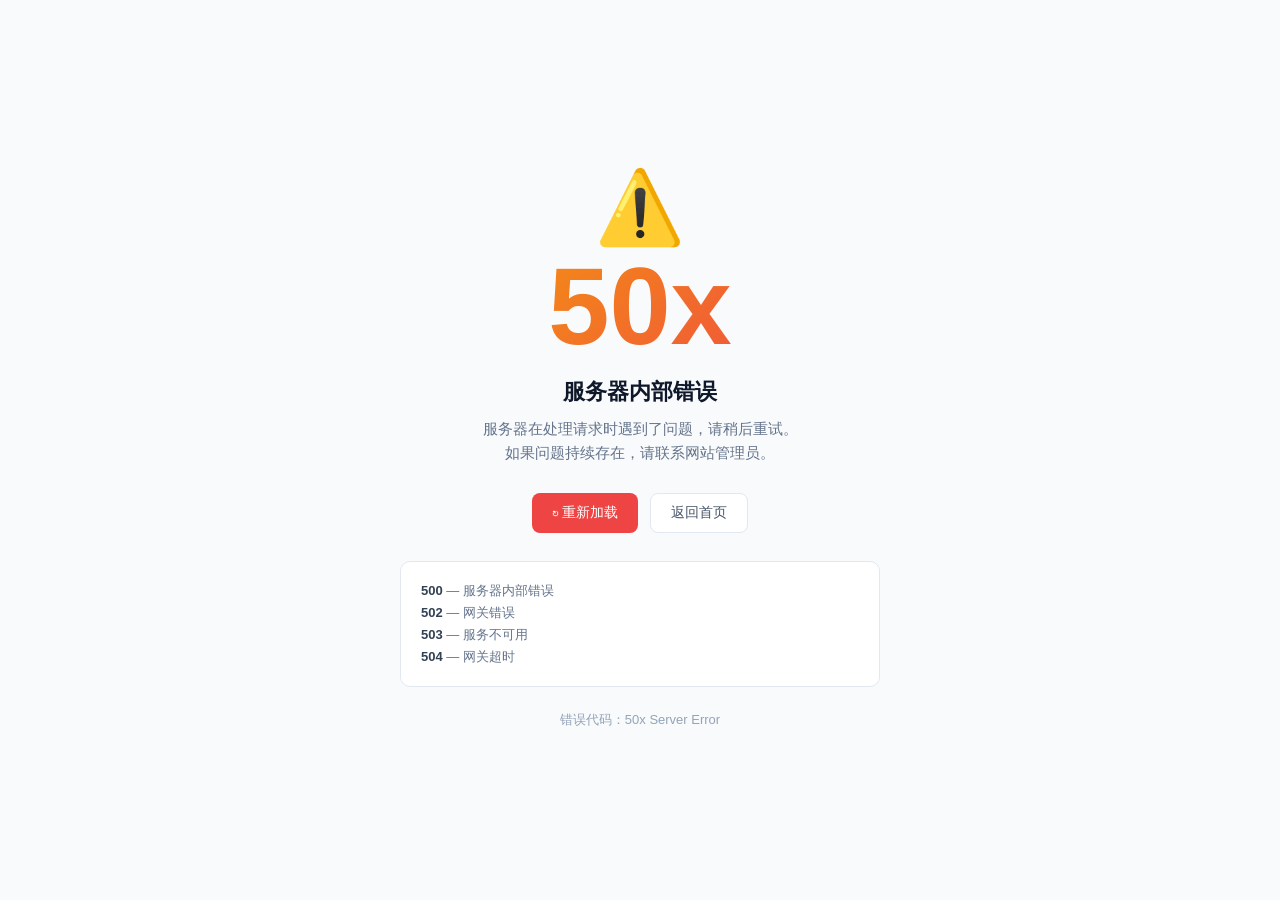
<file: front-end/50x.html>
<!DOCTYPE html>
<html lang="zh-CN">
<head>
  <meta charset="UTF-8">
  <meta name="viewport" content="width=device-width, initial-scale=1.0">
  <title>500 - 服务器内部错误</title>
  <style>
    * {
      margin: 0;
      padding: 0;
      box-sizing: border-box;
    }

    body {
      font-family: -apple-system, BlinkMacSystemFont, "Segoe UI", Roboto, "Helvetica Neue", Arial, "PingFang SC", "Microsoft YaHei", sans-serif;
      min-height: 100vh;
      display: flex;
      align-items: center;
      justify-content: center;
      background: #f8fafc;
      color: #1e293b;
      padding: 20px;
    }

    .container {
      text-align: center;
      max-width: 480px;
      width: 100%;
    }

    .icon {
      font-size: 72px;
      line-height: 1;
      margin-bottom: 8px;
      animation: pulse 2s ease-in-out infinite;
    }

    @keyframes pulse {
      0%, 100% { transform: scale(1); opacity: 1; }
      50% { transform: scale(1.08); opacity: 0.85; }
    }

    .code {
      font-size: clamp(64px, 16vw, 110px);
      font-weight: 800;
      line-height: 1;
      background: linear-gradient(135deg, #f59e0b, #ef4444);
      -webkit-background-clip: text;
      background-clip: text;
      -webkit-text-fill-color: transparent;
    }

    .title {
      font-size: 22px;
      font-weight: 600;
      margin-top: 16px;
      color: #0f172a;
    }

    .desc {
      font-size: 15px;
      color: #64748b;
      margin-top: 10px;
      line-height: 1.6;
    }

    .actions {
      margin-top: 28px;
      display: flex;
      gap: 12px;
      justify-content: center;
      flex-wrap: wrap;
    }

    .btn {
      display: inline-flex;
      align-items: center;
      gap: 6px;
      padding: 10px 20px;
      font-size: 14px;
      font-weight: 500;
      border-radius: 8px;
      text-decoration: none;
      transition: all 0.2s ease;
      cursor: pointer;
      border: none;
    }

    .btn-primary {
      background: #ef4444;
      color: #fff;
    }

    .btn-primary:hover {
      background: #dc2626;
      transform: translateY(-1px);
      box-shadow: 0 4px 12px rgba(239, 68, 68, 0.35);
    }

    .btn-secondary {
      background: #fff;
      color: #475569;
      border: 1px solid #e2e8f0;
    }

    .btn-secondary:hover {
      background: #f1f5f9;
      transform: translateY(-1px);
    }

    .status-list {
      margin-top: 28px;
      text-align: left;
      background: #fff;
      border: 1px solid #e2e8f0;
      border-radius: 10px;
      padding: 16px 20px;
      font-size: 13px;
      color: #64748b;
    }

    .status-list p {
      margin: 4px 0;
    }

    .status-list strong {
      color: #334155;
    }

    .hint {
      margin-top: 24px;
      font-size: 13px;
      color: #94a3b8;
    }

    @media (prefers-color-scheme: dark) {
      body {
        background: #0f172a;
        color: #e2e8f0;
      }
      .title { color: #f1f5f9; }
      .desc { color: #94a3b8; }
      .btn-secondary {
        background: #1e293b;
        color: #cbd5e1;
        border-color: #334155;
      }
      .btn-secondary:hover {
        background: #334155;
      }
      .status-list {
        background: #1e293b;
        border-color: #334155;
        color: #94a3b8;
      }
      .status-list strong { color: #cbd5e1; }
      .hint { color: #64748b; }
    }
  </style>
</head>
<body>
  <div class="container">
    <div class="icon">⚠️</div>
    <div class="code">50x</div>
    <h1 class="title">服务器内部错误</h1>
    <p class="desc">
      服务器在处理请求时遇到了问题，请稍后重试。<br>
      如果问题持续存在，请联系网站管理员。
    </p>

    <div class="actions">
      <button onclick="location.reload()" class="btn btn-primary">↻ 重新加载</button>
      <a href="/" class="btn btn-secondary">返回首页</a>
    </div>

    <div class="status-list">
      <p><strong>500</strong> — 服务器内部错误</p>
      <p><strong>502</strong> — 网关错误</p>
      <p><strong>503</strong> — 服务不可用</p>
      <p><strong>504</strong> — 网关超时</p>
    </div>

    <p class="hint">错误代码：50x Server Error</p>
  </div>
</body>
</html>
</file>
